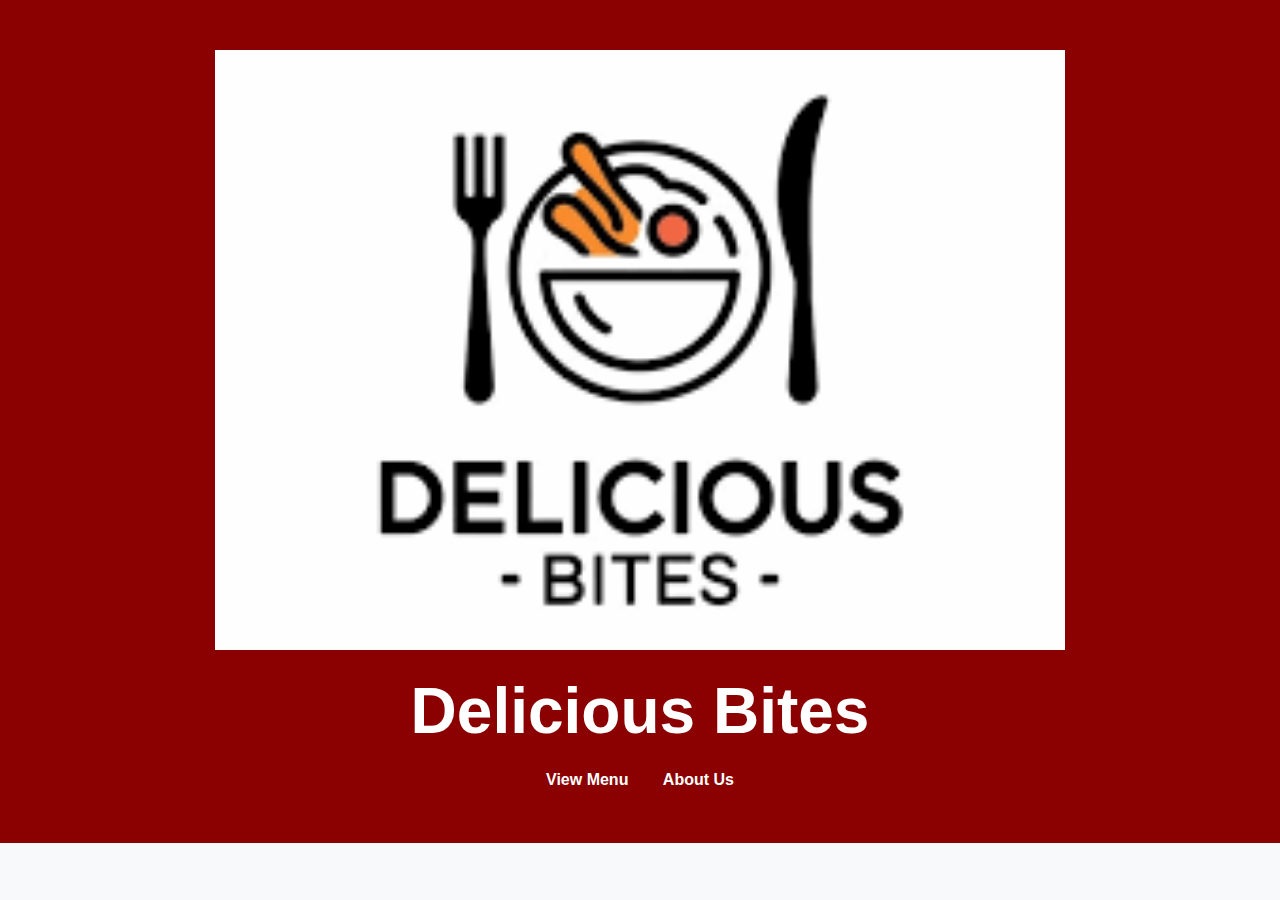
<file: index.html>
<!DOCTYPE html>
<html lang="en">
<head>
  <meta charset="UTF-8">
  <meta name="viewport" content="width=device-width, initial-scale=1.0">
  <title>Delicious Bites - Home</title>
  <link rel="stylesheet" href="style.css">
</head>

<body>
  <header>
    <img src="images/db.jpg" alt="Restaurant Logo">
    <h1>Delicious Bites</h1>
    
    <nav>
      <a href="menu.html">View Menu</a>
      <a href="about.html">About Us</a>
    </nav>
    </header>

  </body>
</html>
</file>
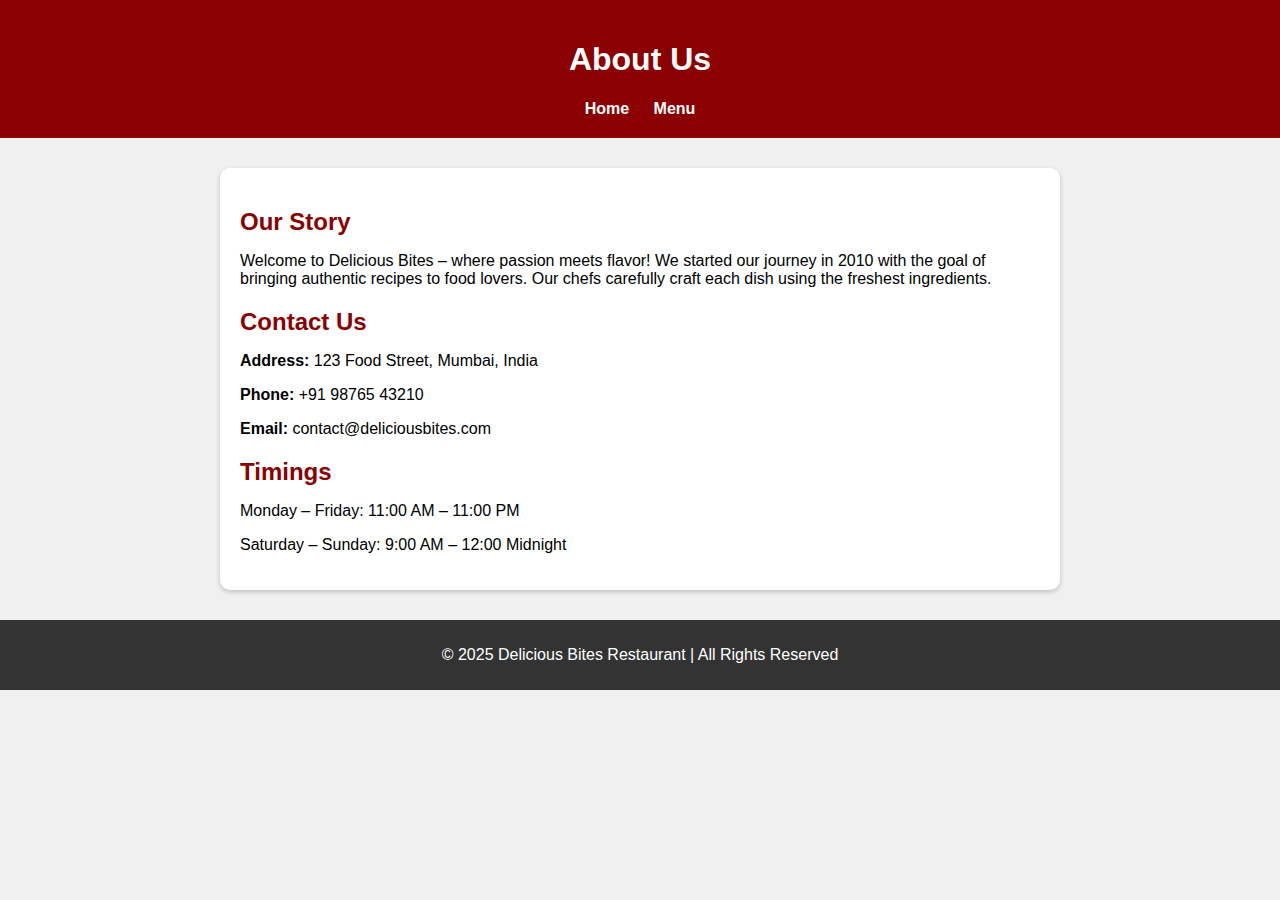
<file: about.html>
<!DOCTYPE html>
<html lang="en">
<head>
  <meta charset="UTF-8">
  <meta name="viewport" content="width=device-width, initial-scale=1.0">
  <title>Delicious Bites - About Us</title>
  <style>
    body {
      font-family: Arial, sans-serif;
      margin: 0;
      padding: 0;
      background: #f0f0f0;
    }

    header {
      background: #8B0000;
      color: white;
      text-align: center;
      padding: 20px;
    }

    nav {
      margin-top: 10px;
    }

    nav a {
      color: white;
      margin: 10px;
      text-decoration: none;
      font-weight: bold;
    }

    nav a:hover {
      text-decoration: underline;
    }

    main {
      max-width: 800px;
      margin: 30px auto;
      padding: 20px;
      background: #fff;
      border-radius: 10px;
      box-shadow: 0 2px 5px rgba(0,0,0,0.2);
    }

    h2 {
      color: #8B0000;
      margin-bottom: 15px;
    }

    footer {
      text-align: center;
      padding: 10px;
      background: #333;
      color: #fff;
      margin-top: 20px;
    }
  </style>
</head>
<body>
  <header>
    <h1>About Us</h1>
    <nav>
      <a href="index.html">Home</a>
      <a href="menu.html">Menu</a>
    </nav>
  </header>

  <main>
    <section>
      <h2>Our Story</h2>
      <p>Welcome to Delicious Bites – where passion meets flavor! We started our journey in 2010 with the goal of bringing authentic recipes to food lovers. Our chefs carefully craft each dish using the freshest ingredients.</p>
    </section>

    <section>
      <h2>Contact Us</h2>
      <p><strong>Address:</strong> 123 Food Street, Mumbai, India</p>
      <p><strong>Phone:</strong> +91 98765 43210</p>
      <p><strong>Email:</strong> contact@deliciousbites.com</p>
    </section>

    <section>
      <h2>Timings</h2>
      <p>Monday – Friday: 11:00 AM – 11:00 PM</p>
      <p>Saturday – Sunday: 9:00 AM – 12:00 Midnight</p>
    </section>
  </main>

  <footer>
    <p>&copy; 2025 Delicious Bites Restaurant | All Rights Reserved</p>
  </footer>
</body>
</html>
</file>
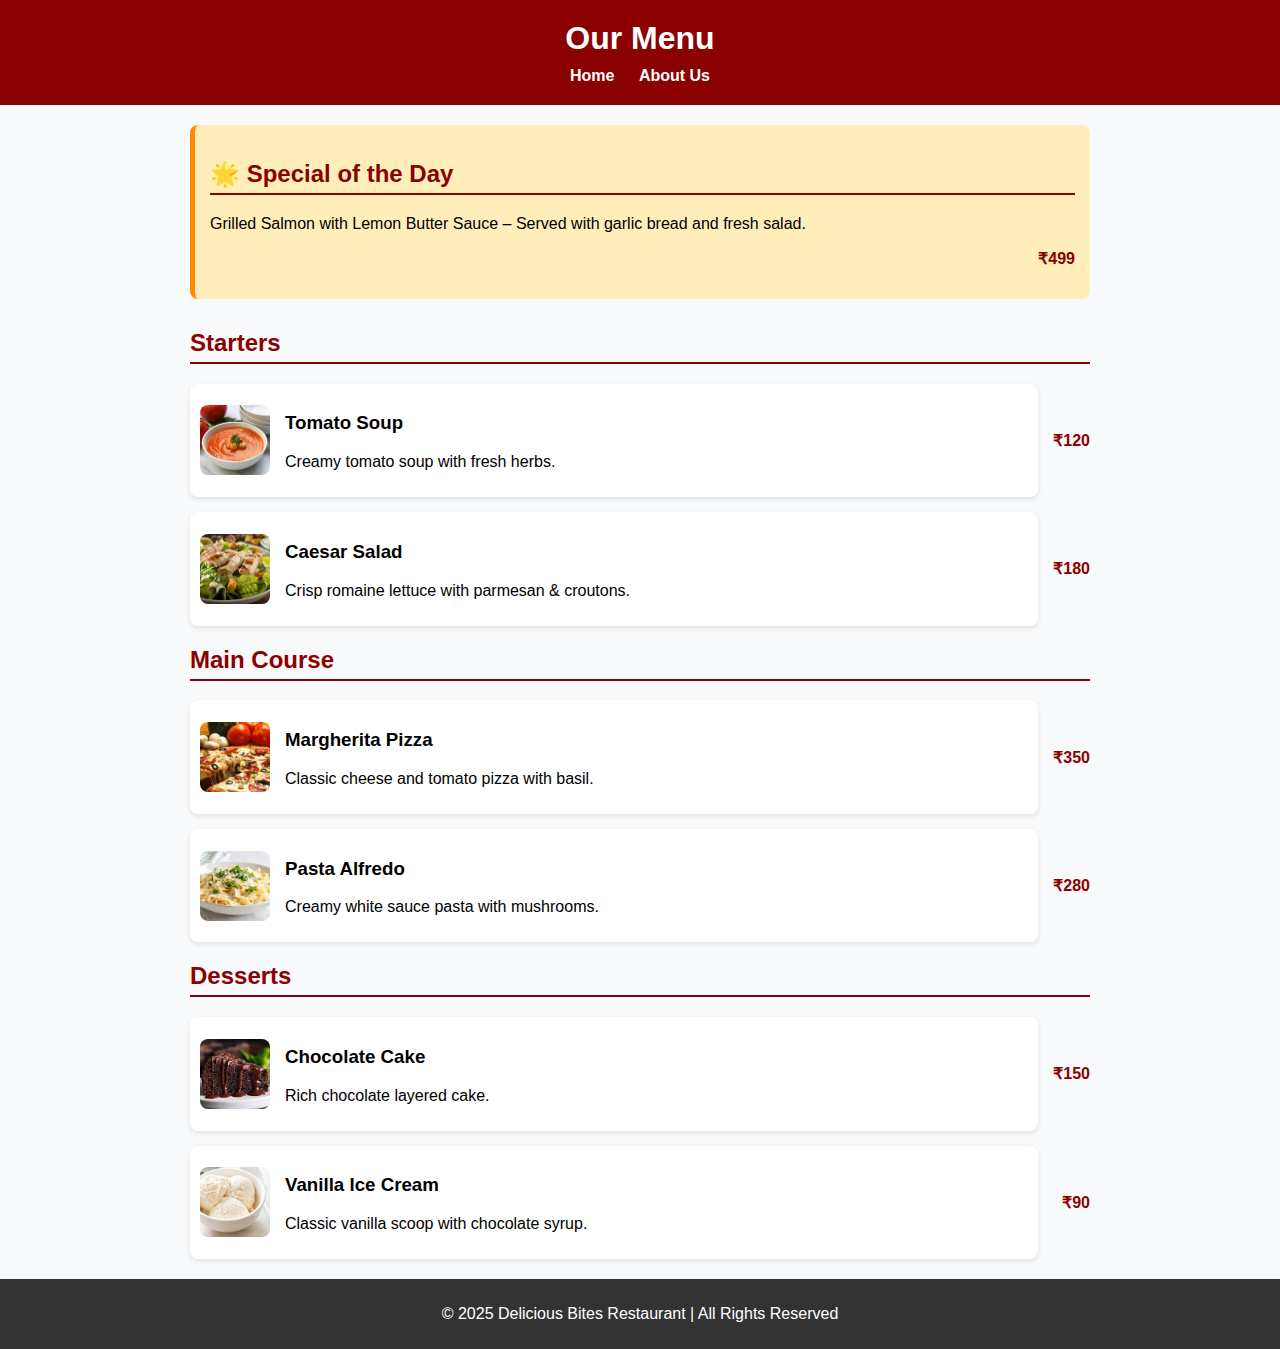
<file: menu.html>
<!DOCTYPE html>
<html lang="en">
<head>
  <meta charset="UTF-8">
  <meta name="viewport" content="width=device-width, initial-scale=1.0">
  <title>Delicious Bites - Menu</title>
  <style>
    body {
      font-family: Arial, sans-serif;
      background: #f8f9fa;
      margin: 0;
      padding: 0;
    }

    header {
           
      background: #8B0000;
      color: white;
      text-align: center;
      padding: 20px;
    }

    header h1 {
      margin: 0;
    }

    nav {
      margin-top: 10px;
    }

    nav a {
      color: white;
      margin: 10px;
      text-decoration: none;
      font-weight: bold;
    }

    nav a:hover {
      text-decoration: underline;
    }

    main {
      width: 90%;
      max-width: 900px;
      margin: 20px auto;
    }

    h2 {
      border-bottom: 2px solid #8B0000;
      padding-bottom: 5px;
      color: #8B0000;
    }

    .menu-grid {
      display: grid;
      grid-template-columns: 1fr auto;
      gap: 15px;
      align-items: center;
    }

    article {
      display: flex;
      align-items: center;
      gap: 15px;
      background: #fff;
      padding: 10px;
      border-radius: 8px;
      box-shadow: 0 2px 5px rgba(0,0,0,0.1);
    }

    article img {
      width: 70px;
      height: 70px;
      object-fit: cover;
      border-radius: 8px;
    }

    .price {
      font-weight: bold;
      color: #8B0000;
      text-align: right;
    }

    .special {
      background: #ffeeba;
      padding: 15px;
      border-left: 5px solid #ff8800;
      border-radius: 8px;
      margin-bottom: 30px;
    }

    footer {
      text-align: center;
      padding: 10px;
      background: #333;
      color: #fff;
    }

    @media (max-width: 768px) {
      .menu-grid {
        grid-template-columns: 1fr;
      }
      .price {
        text-align: left;
      }
    }
  </style>
</head>
<body>
  <header>
    <h1>Our Menu</h1>
    <nav>
      <a href="index.html">Home</a>
      <a href="about.html">About Us</a>
    </nav>
  </header>

  <main>
    <!-- Special of the Day -->
    <section class="special">
      <h2>🌟 Special of the Day</h2>
      <p>Grilled Salmon with Lemon Butter Sauce – Served with garlic bread and fresh salad.</p>
      <p class="price">₹499</p>
    </section>

    <!-- Starters -->
    <section>
      <h2>Starters</h2>
      <div class="menu-grid">
        <article>
          <img src="images/soup.jpg" alt="Tomato Soup">
          <div>
            <h3>Tomato Soup</h3>
            <p>Creamy tomato soup with fresh herbs.</p>
          </div>
        </article>
        <p class="price">₹120</p>

        <article>
          <img src="images/caesar.jpg" alt="Caesar Salad">
          <div>
            <h3>Caesar Salad</h3>
            <p>Crisp romaine lettuce with parmesan & croutons.</p>
          </div>
        </article>
        <p class="price">₹180</p>
      </div>
    </section>

    <!-- Main Course -->
    <section>
      <h2>Main Course</h2>
      <div class="menu-grid">
        <article>
          <img src="images/pizza.jpg" alt="Margherita Pizza">
          <div>
            <h3>Margherita Pizza</h3>
            <p>Classic cheese and tomato pizza with basil.</p>
          </div>
        </article>
        <p class="price">₹350</p>

        <article>
          <img src="images/pasta.jpg" alt="Pasta Alfredo">
          <div>
            <h3>Pasta Alfredo</h3>
            <p>Creamy white sauce pasta with mushrooms.</p>
          </div>
        </article>
        <p class="price">₹280</p>
      </div>
    </section>

    <!-- Desserts -->
    <section>
      <h2>Desserts</h2>
      <div class="menu-grid">
        <article>
          <img src="images/cake.jpg" alt="Chocolate Cake">
          <div>
            <h3>Chocolate Cake</h3>
            <p>Rich chocolate layered cake.</p>
          </div>
        </article>
        <p class="price">₹150</p>

        <article>
          <img src="images/ice cream.jpg" alt="Vanilla Ice Cream">
          <div>
            <h3>Vanilla Ice Cream</h3>
            <p>Classic vanilla scoop with chocolate syrup.</p>
          </div>
        </article>
        <p class="price">₹90</p>
      </div>
    </section>
  </main>

  <footer>
    <p>&copy; 2025 Delicious Bites Restaurant | All Rights Reserved</p>
  </footer>
</body>
</html>
</file>
<file: style.css>
/* Reset */
* {
  margin: 0;
  padding: 0;
  box-sizing: border-box;
}

body {
  font-family: Arial, sans-serif;
  background-color: #f8f9fa;
  color: #333;
  line-height: 1.6;
}

/* Navbar / Header */
/* Add this to style.css to target the image inside the header */
header img {
    /* Set the desired size. Adjust '150px' to be larger or smaller. */
    width: 850px; 
    height: 600px;
    
    /* Center the logo within the centered header */
    display: block; 
    margin: 0px auto 10px auto; 
    
    /* Ensures the image fills the space without distortion and is clipped */
    object-fit: cover; 
}
header {
  background: #8b0000;
  color: white;
  padding: 50px 0;
  text-align: center;
}

header h1 {
  font-size: 4rem;
  margin-bottom: 5px;
}

nav a {
  color: white;
  text-decoration: none;
  margin: 0 15px;
  font-weight: bold;
}

nav a:hover {
  text-decoration: underline;
}

/* Special of the Day */
.special {
  background: #ffe8a1;
  border-left: 6px solid orange;
  margin: 20px auto;
  padding: 15px;
  border-radius: 10px;
  max-width: 800px;
  font-size: 4rem;
}

.special h2 {
  color: #8b0000;
  margin-bottom: 10px;
  font-size: 4rem;
}

/* Section Titles */
section h2 {
  color: #8b0000;
  margin: 30px 0 10px;
  font-size: 4rem;
  border-bottom: 2px solid #8b0000;
  padding-bottom: 5px;
}

/* Menu Items */
.menu-item {
  display: flex;
  align-items: center;
  justify-content: space-between;
  background: white;
  margin: 15px auto;
  padding: 15px;
  border-radius: 10px;
  box-shadow: 0 2px 6px rgba(0,0,0,0.1);
  max-width: 800px;
}

.menu-item img {
  width: 70px;
  height: 70px;
  border-radius: 8px;
  margin-right: 15px;
  object-fit: cover;
}

.menu-details {
  flex: 1;
}

.menu-details h3 {
  margin-bottom: 5px;
}

.price {
  font-weight: bold;
  color: #8b0000;
  font-size: 1.1rem;
  margin-left: 15px;
}
</file>
